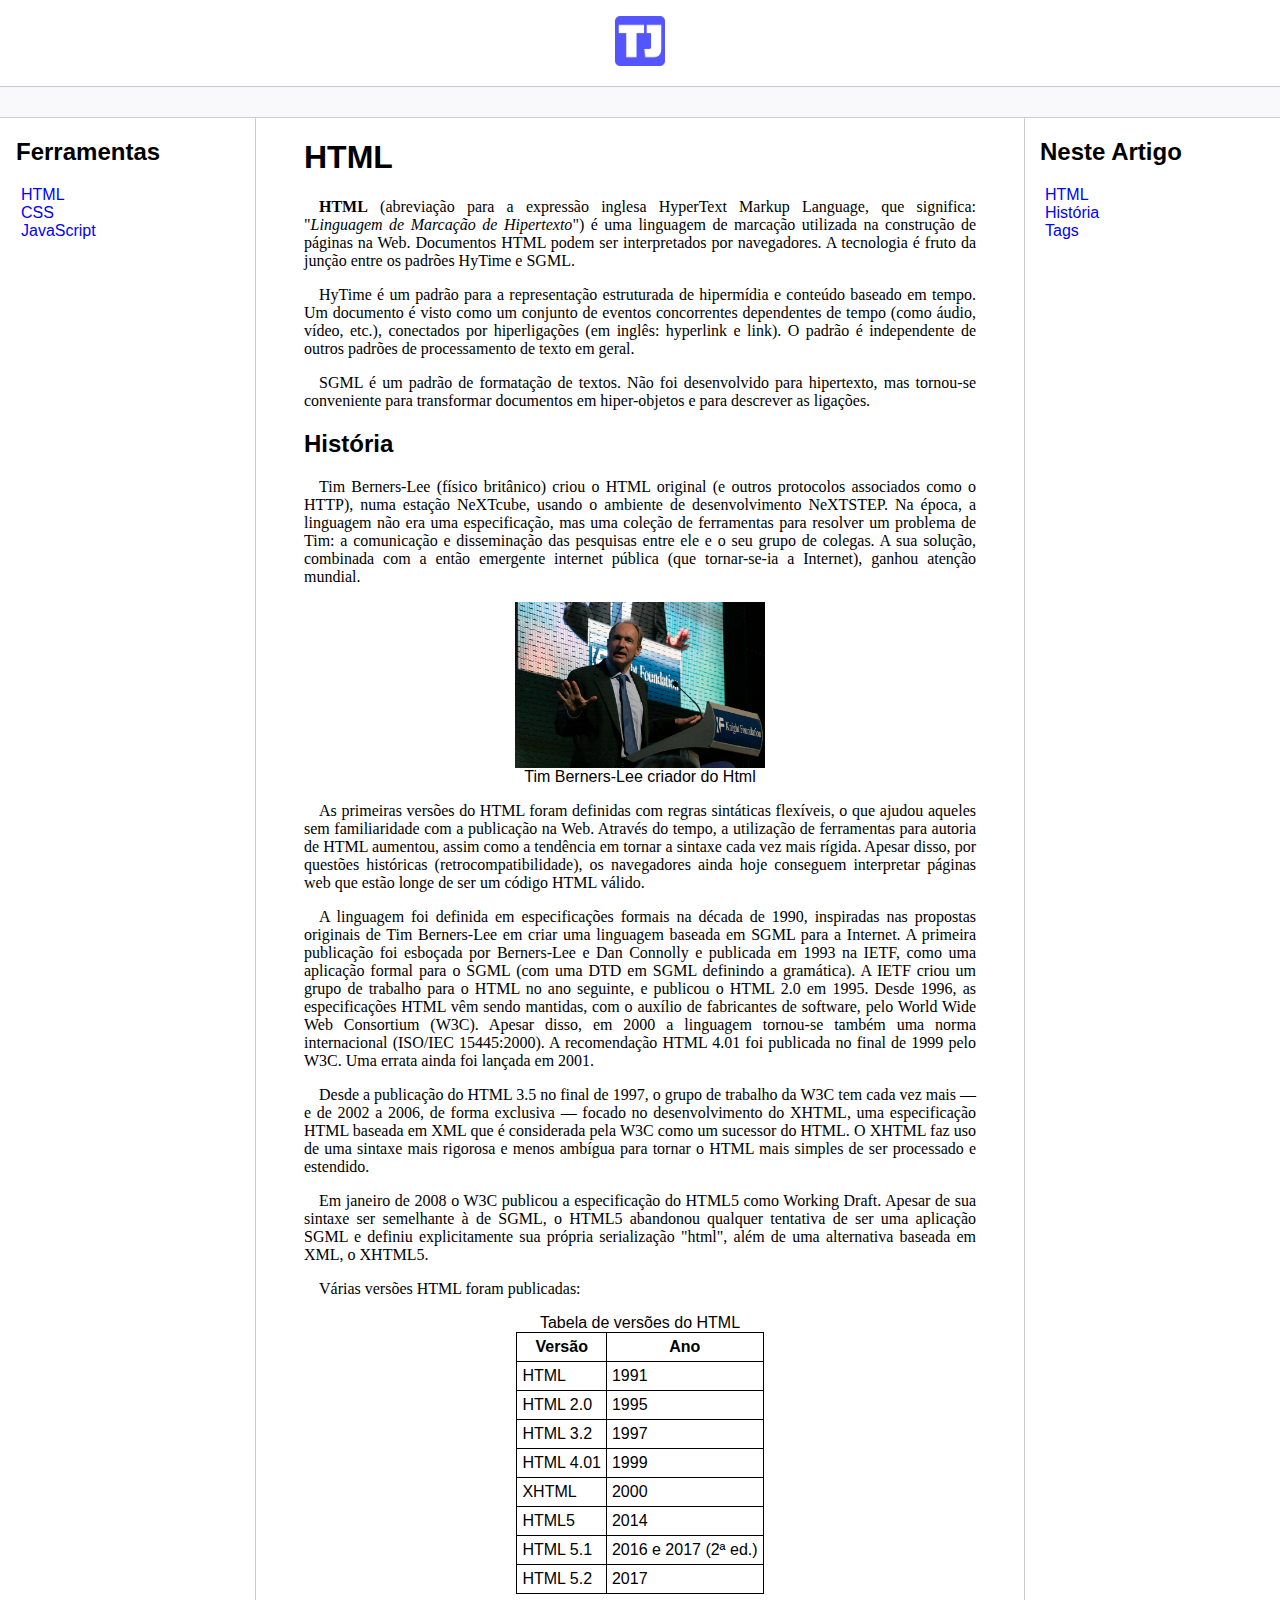
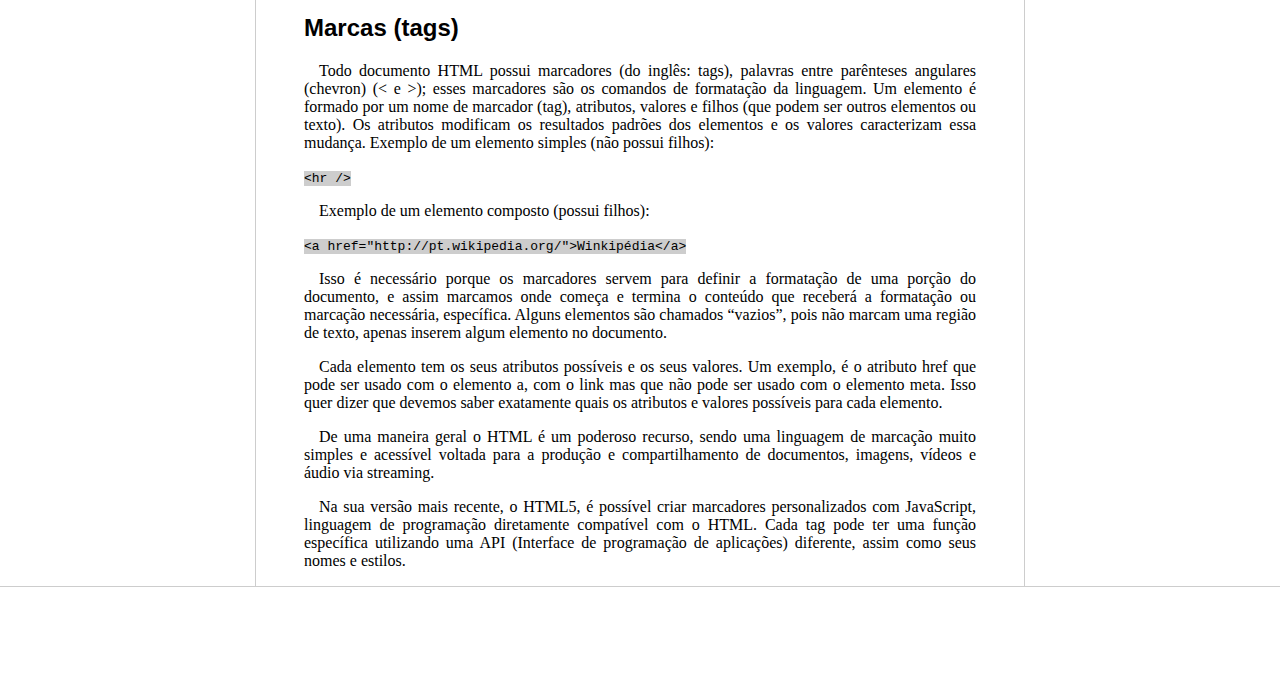
<file: index.html>
<!DOCTYPE html>
<html lang="pt-br">
<head>
    <meta charset="UTF-8">
    <meta http-equiv="X-UA-Compatible" content="IE=edge">
    <meta name="viewport" content="width=device-width, initial-scale=1.0">
    <title>HTML - Desenvolvimento Web</title>
    <link rel="stylesheet" href="assets/css/style.css">
    <link rel="shortcut icon" href="assets/images/favicon.ico" type="image/x-icon">
</head>
<body>

    <header>   
        <figure class="logo">
            <img src="assets/images/logo.png" alt="Logo da empresa TJ"/>
        </figure>
    </header>

    <div class="bar" aria-hidden="true"></div>

    <div class="content">
        <nav class="sidebar">
            <h2>Ferramentas</h2>
            <ul>
                <li><a href="index.html">HTML</a></li>
                <li><a href="pages/css.html">CSS</a></li>
                <li><a href="pages/javascipt.html">JavaScript</a></li>
            </ul>
        </nav>

        <main class="main">
            <header>
                <h1 id="html">HTML</h1>
            </header>
            <p><strong>HTML</strong> (abreviação para a expressão inglesa HyperText Markup Language, que significa: "<em>Linguagem de Marcação de Hipertexto</em>") é uma linguagem de marcação utilizada na construção de páginas na Web. Documentos HTML podem ser interpretados por navegadores. A tecnologia é fruto da junção entre os padrões HyTime e SGML.</p>

            <p>HyTime é um padrão para a representação estruturada de hipermídia e conteúdo baseado em tempo. Um documento é visto como um conjunto de eventos concorrentes dependentes de tempo (como áudio, vídeo, etc.), conectados por hiperligações (em inglês: hyperlink e link). O padrão é independente de outros padrões de processamento de texto em geral.</p>

            <p>SGML é um padrão de formatação de textos. Não foi desenvolvido para hipertexto, mas tornou-se conveniente para transformar documentos em hiper-objetos e para descrever as ligações.</p>
            
            <section>
                <h2 id="historia">História</h2>
                <p>Tim Berners-Lee (físico britânico) criou o HTML original (e outros protocolos associados como o HTTP), numa estação NeXTcube, usando o ambiente de desenvolvimento NeXTSTEP. Na época, a linguagem não era uma especificação, mas uma coleção de ferramentas para resolver um problema de Tim: a comunicação e disseminação das pesquisas entre ele e o seu grupo de colegas. A sua solução, combinada com a então emergente internet pública (que tornar-se-ia a Internet), ganhou atenção mundial.</p>

                <figure>
                    <img src="assets/images/berners-lee.jpg" alt="Tim Berners-Lee criador do Html">
                    <caption>Tim Berners-Lee criador do Html</caption>
                </figure>

                <p>As primeiras versões do HTML foram definidas com regras sintáticas flexíveis, o que ajudou aqueles sem familiaridade com a publicação na Web. Através do tempo, a utilização de ferramentas para autoria de HTML aumentou, assim como a tendência em tornar a sintaxe cada vez mais rígida. Apesar disso, por questões históricas (retrocompatibilidade), os navegadores ainda hoje conseguem interpretar páginas web que estão longe de ser um código HTML válido.</p>

                <p>A linguagem foi definida em especificações formais na década de 1990, inspiradas nas propostas originais de Tim Berners-Lee em criar uma linguagem baseada em SGML para a Internet. A primeira publicação foi esboçada por Berners-Lee e Dan Connolly e publicada em 1993 na IETF, como uma aplicação formal para o SGML (com uma DTD em SGML definindo a gramática). A IETF criou um grupo de trabalho para o HTML no ano seguinte, e publicou o HTML 2.0 em 1995. Desde 1996, as especificações HTML vêm sendo mantidas, com o auxílio de fabricantes de software, pelo World Wide Web Consortium (W3C). Apesar disso, em 2000 a linguagem tornou-se também uma norma internacional (ISO/IEC 15445:2000). A recomendação HTML 4.01 foi publicada no final de 1999 pelo W3C. Uma errata ainda foi lançada em 2001.</p>

                <p>Desde a publicação do HTML 3.5 no final de 1997, o grupo de trabalho da W3C tem cada vez mais — e de 2002 a 2006, de forma exclusiva — focado no desenvolvimento do XHTML, uma especificação HTML baseada em XML que é considerada pela W3C como um sucessor do HTML. O XHTML faz uso de uma sintaxe mais rigorosa e menos ambígua para tornar o HTML mais simples de ser processado e estendido.</p>

                <p>Em janeiro de 2008 o W3C publicou a especificação do HTML5 como Working Draft. Apesar de sua sintaxe ser semelhante à de SGML, o HTML5 abandonou qualquer tentativa de ser uma aplicação SGML e definiu explicitamente sua própria serialização "html", além de uma alternativa baseada em XML, o XHTML5.</p>
                
                <p>Várias versões HTML foram publicadas:</p>

                <table>
                    <caption>Tabela de versões do HTML</caption>
                    <thead>
                        <tr>
                            <th>Versão</th>
                            <th>Ano</th>
                        </tr>
                    </thead>
                    <tbody>
                        <tr>
                            <td>HTML</td>
                            <td>1991</td>
                        </tr>
                        <tr>
                            <td>HTML 2.0</td>
                            <td>1995</td>
                        </tr>
                        <tr>
                            <td>HTML 3.2</td>
                            <td>1997</td>
                        </tr>
                        <tr>
                            <td>HTML 4.01</td>
                            <td>1999</td>
                        </tr>
                        <tr>
                            <td>XHTML</td>
                            <td>2000</td>
                        </tr>
                        <tr>
                            <td>HTML5</td>
                            <td>2014</td>
                        </tr>
                        <tr>
                            <td>HTML 5.1</td>
                            <td>2016 e 2017 (2ª ed.)</td>
                        </tr>
                        <tr>
                            <td>HTML 5.2</td>
                            <td>2017</td>
                        </tr>
                    </tbody>
                </table>
            </section>

            <section>
                <h2 id="tags">Marcas (tags)</h2>
                <p>Todo documento HTML possui marcadores (do inglês: tags), palavras entre parênteses angulares (chevron) (< e >); esses marcadores são os comandos de formatação da linguagem. Um elemento é formado por um nome de marcador (tag), atributos, valores e filhos (que podem ser outros elementos ou texto). Os atributos modificam os resultados padrões dos elementos e os valores caracterizam essa mudança. Exemplo de um elemento simples (não possui filhos):</p>
                
                <code>&lt;hr /&gt;</code>
                <p>Exemplo de um elemento composto (possui filhos):</p>
                <code>&lt;a href="http://pt.wikipedia.org/"&gt;Winkipédia&lt;/a&gt;</code>

                <p>Isso é necessário porque os marcadores servem para definir a formatação de uma porção do documento, e assim marcamos onde começa e termina o conteúdo que receberá a formatação ou marcação necessária, específica. Alguns elementos são chamados “vazios”, pois não marcam uma região de texto, apenas inserem algum elemento no documento.</p>
                <p>Cada elemento tem os seus atributos possíveis e os seus valores. Um exemplo, é o atributo href que pode ser usado com o elemento a, com o link mas que não pode ser usado com o elemento meta. Isso quer dizer que devemos saber exatamente quais os atributos e valores possíveis para cada elemento.</p>
                <p>De uma maneira geral o HTML é um poderoso recurso, sendo uma linguagem de marcação muito simples e acessível voltada para a produção e compartilhamento de documentos, imagens, vídeos e áudio via streaming.</p>
                <p>Na sua versão mais recente, o HTML5, é possível criar marcadores personalizados com JavaScript, linguagem de programação diretamente compatível com o HTML. Cada tag pode ter uma função específica utilizando uma API (Interface de programação de aplicações) diferente, assim como seus nomes e estilos.</p>
            </section>

        </main>

        <nav class="anchors">
            <h2>Neste Artigo</h2>
            <ul>
                <li><a href="#html">HTML</a></li>
                <li><a href="#historia">História</a></li>
                <li><a href="#tags">Tags</a></li>
            </ul>
        </nav>
    </div>

    <footer class="footer">

    </footer>
</body>
</html>
</file>
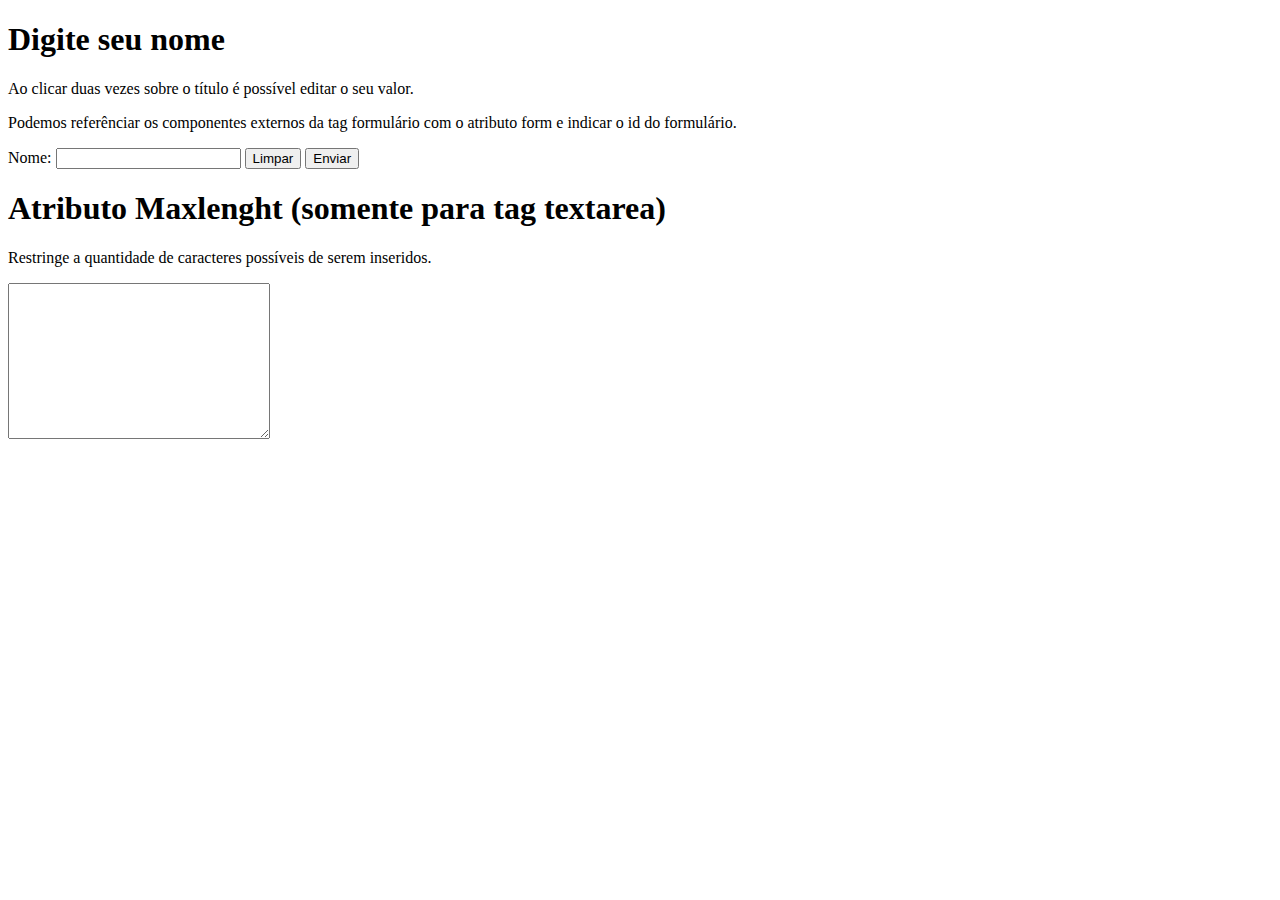
<file: exemplos/atributos-novos.html>
<!DOCTYPE html>
<html lang="pr-br">
<head>
    <meta charset="UTF-8">
    <meta http-equiv="X-UA-Compatible" content="IE=edge">
    <meta name="viewport" content="width=device-width, initial-scale=1.0">
    <title>Atributos</title>
</head>
<body>
    <section>
        <h1 contenteditable>Digite seu nome</h1>
        <p>Ao clicar duas vezes sobre o título é possível editar o seu valor.</p>
    </section>

    <section>
        <p>Podemos referênciar os componentes externos da tag formulário com o atributo form e indicar o id do formulário.</p>
        <form action="#" id="cadastro"></form>

        <label for="nome">Nome: <input type="text" id="nome" name="nome" form="cadastro"></label>
        <button type="reset" form="cadastro">Limpar</button>
        <button type="submit" form="cadastro">Enviar</button>
    </section>

    <section>
        <h1>Atributo Maxlenght (somente para tag textarea)</h1>
        <p>Restringe a quantidade de caracteres possíveis de serem inseridos.</p>
        <textarea name="mensagem" id="mensagem" cols="30" rows="10" minlength="10" maxlength="50"></textarea>
    </section>
</body>
</html>
</file>
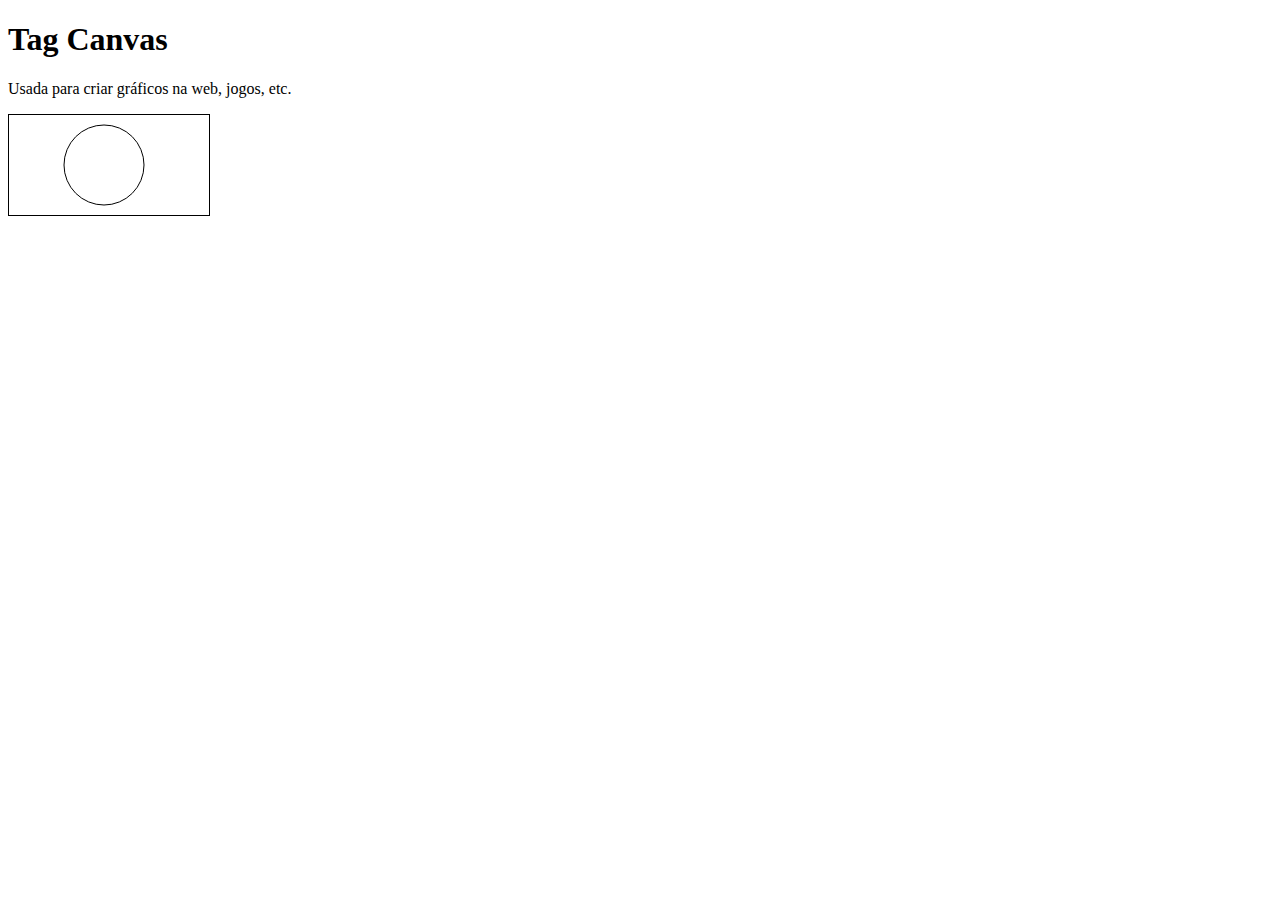
<file: exemplos/canvas.html>
<!DOCTYPE html>
<html lang="pt-br">
<head>
    <meta charset="UTF-8">
    <meta http-equiv="X-UA-Compatible" content="IE=edge">
    <meta name="viewport" content="width=device-width, initial-scale=1.0">
    <title>Canvas</title>
</head>
<body>
    <h1>Tag Canvas </h1>
    <p>Usada para criar gráficos na web, jogos, etc.</p>
    <canvas id="myCanvas" width="200" height="100" style="border:1px solid #000000;">
    </canvas>
    
    <script>
        var c = document.getElementById("myCanvas");
        var ctx = c.getContext("2d");
        ctx.beginPath();
        ctx.arc(95, 50, 40, 0, 2 * Math.PI);
        ctx.stroke();
    </script>
</body>
</html>
</file>
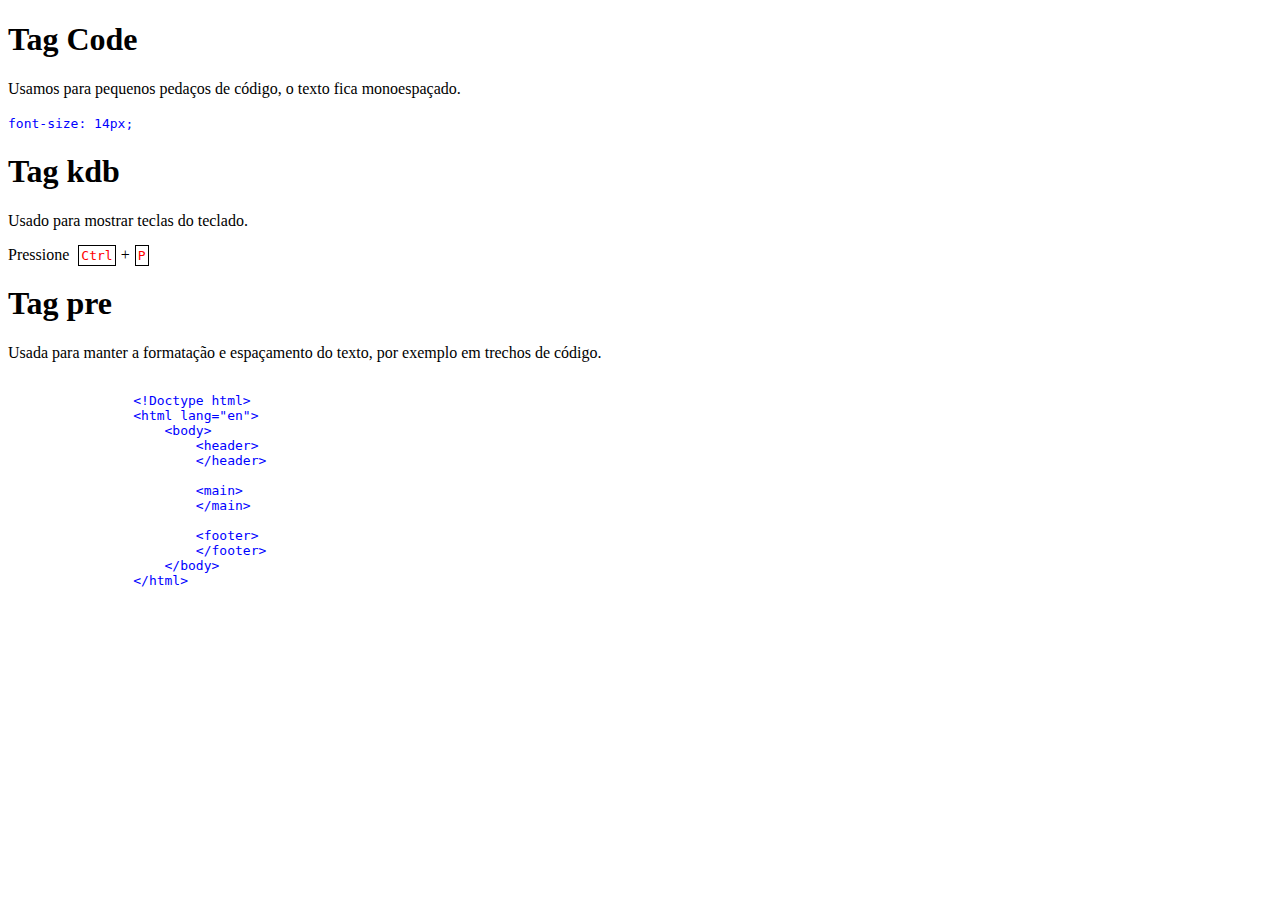
<file: exemplos/code-kbd-pre.html>
<!DOCTYPE html>
<html lang="pt-br">
<head>
    <meta charset="UTF-8">
    <meta http-equiv="X-UA-Compatible" content="IE=edge">
    <meta name="viewport" content="width=device-width, initial-scale=1.0">
    <title>Code, kdb e pre</title>
    <style>
        code {
            color: blue;
        }
        kbd {
            margin: 5px;
            border: 1px solid black;
            padding: 2px;
            color: red;
        }
    </style>
</head>
<body>
    <section>
        <h1>Tag Code</h1>
        <p>Usamos para pequenos pedaços de código, o texto fica monoespaçado. </p>
        <code>font-size: 14px;</code>
    </section>
    <section>
        <h1>Tag kdb</h1>
        <p>Usado para mostrar teclas do teclado.</p>
        <p>Pressione <kbd>Ctrl</kbd>+<kbd>P</kbd></p>
    </section>
    <section>
        <h1>Tag pre</h1>
        <p>Usada para manter a formatação e espaçamento do texto, por exemplo em trechos de código.</p>
        <pre>
            <code>
                &lt;!Doctype html&gt;
                &lt;html lang="en"&gt; 
                    &lt;body&gt; 
                        &lt;header&gt; 
                        &lt;/header&gt;

                        &lt;main&gt; 
                        &lt;/main&gt;

                        &lt;footer&gt; 
                        &lt;/footer&gt; 
                    &lt;/body&gt; 
                &lt;/html&gt; 
            </code>
        </pre>
    </section>
</body>
</html>
</file>
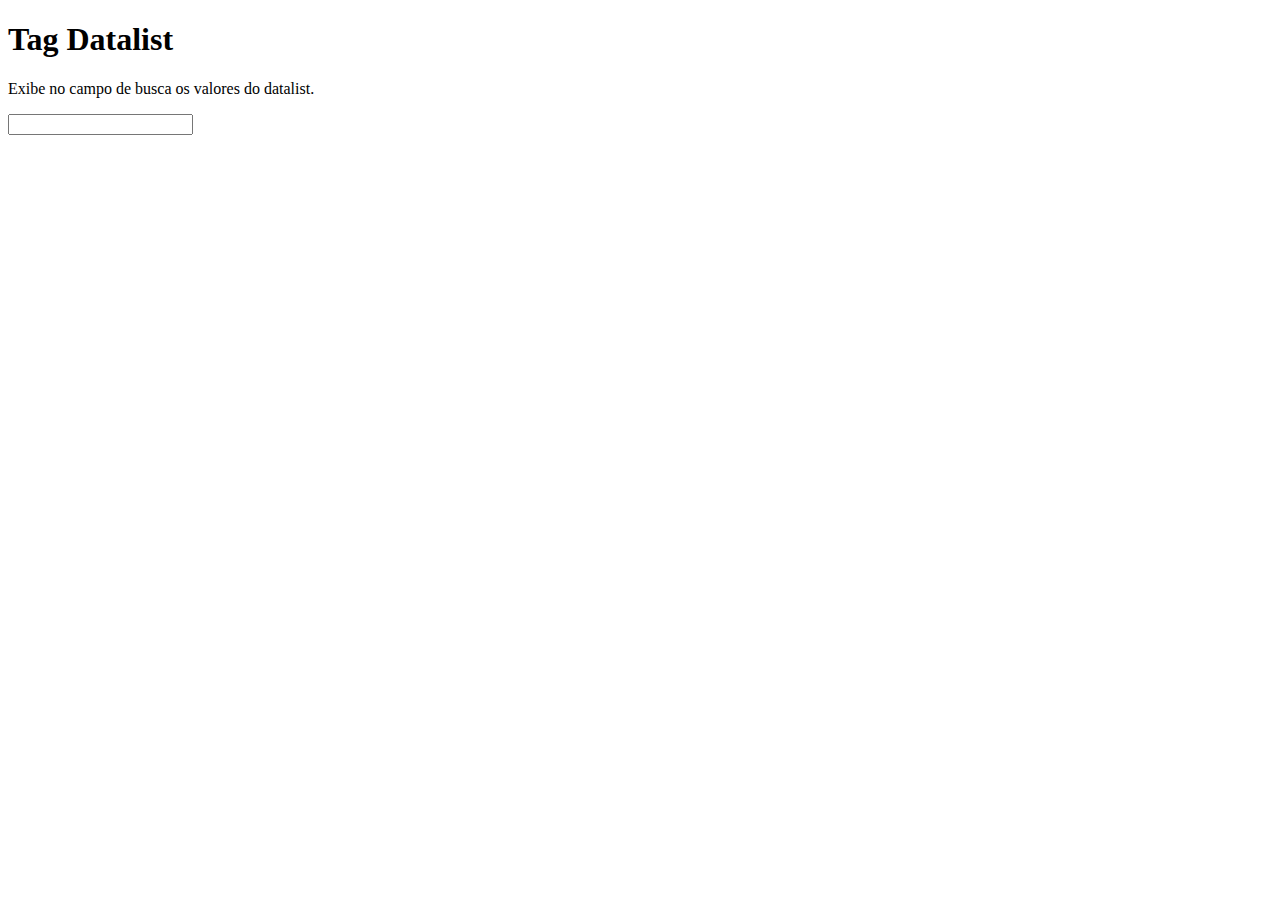
<file: exemplos/datalist.html>
<!DOCTYPE html>
<html lang="pt-br">
<head>
    <meta charset="UTF-8">
    <meta http-equiv="X-UA-Compatible" content="IE=edge">
    <meta name="viewport" content="width=device-width, initial-scale=1.0">
    <title>Datalist</title>
</head>
<body>
    <h1>Tag Datalist</h1>
    <p>Exibe no campo de busca os valores do datalist.</p>
    <input type="search" list="produtos" name="search">
    <datalist id="produtos">
        <option >Produto A</option>
        <option >Produto B</option>
        <option >Produto C</option>
    </datalist>
</body>
</html>
</file>
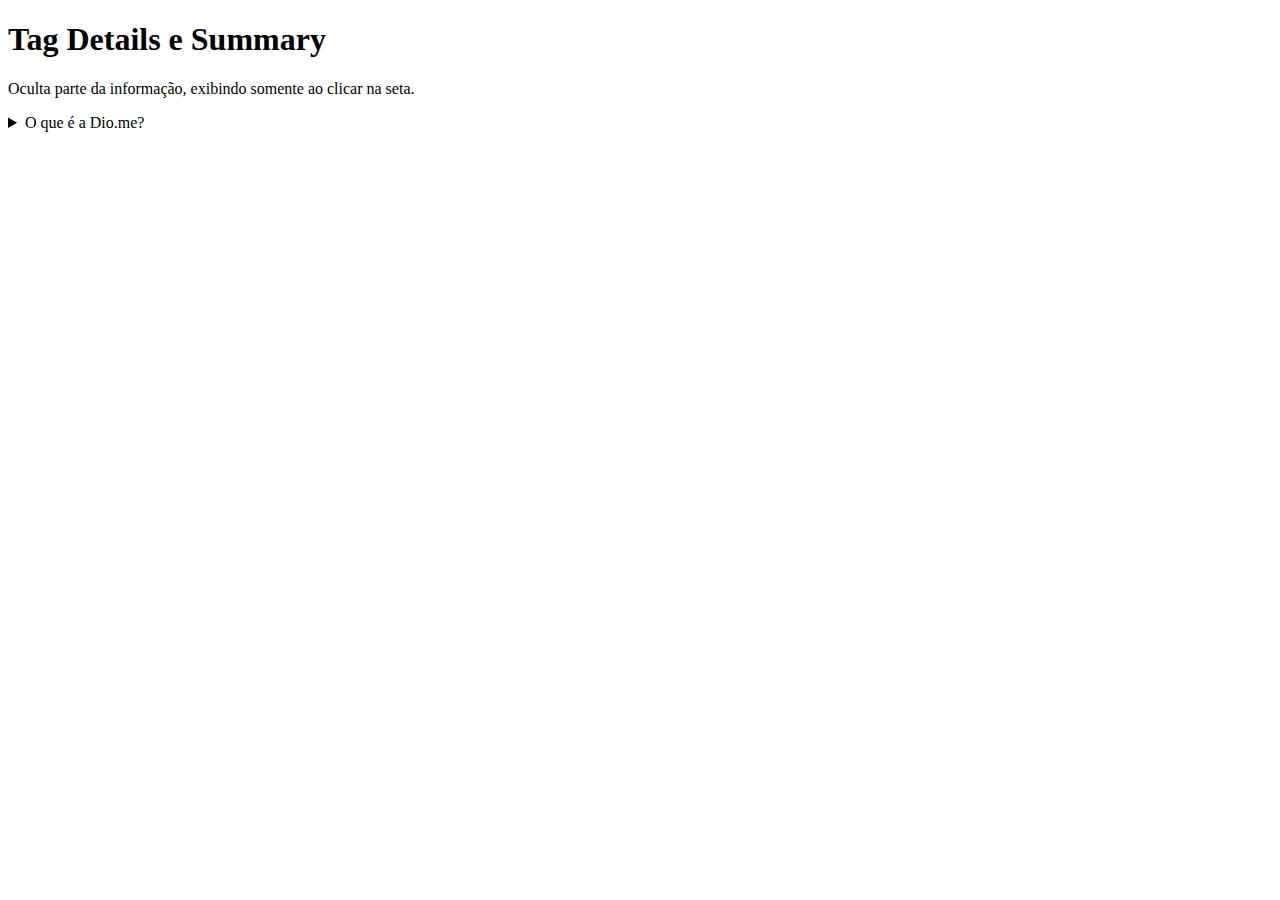
<file: exemplos/details-summary.html>
<!DOCTYPE html>
<html lang="pt-br">
<head>
    <meta charset="UTF-8">
    <meta http-equiv="X-UA-Compatible" content="IE=edge">
    <meta name="viewport" content="width=device-width, initial-scale=1.0">
    <title>Details e Summary</title>
</head>
<body>
    <h1>Tag Details e Summary</h1>
    <p>Oculta parte da informação, exibindo somente ao clicar na seta.</p>
    <details>
        <summary>O que é a Dio.me?</summary>
        É a maior plataforma de ensino de programação gratuita do Brasil.
    </details>
</body>
</html>
</file>
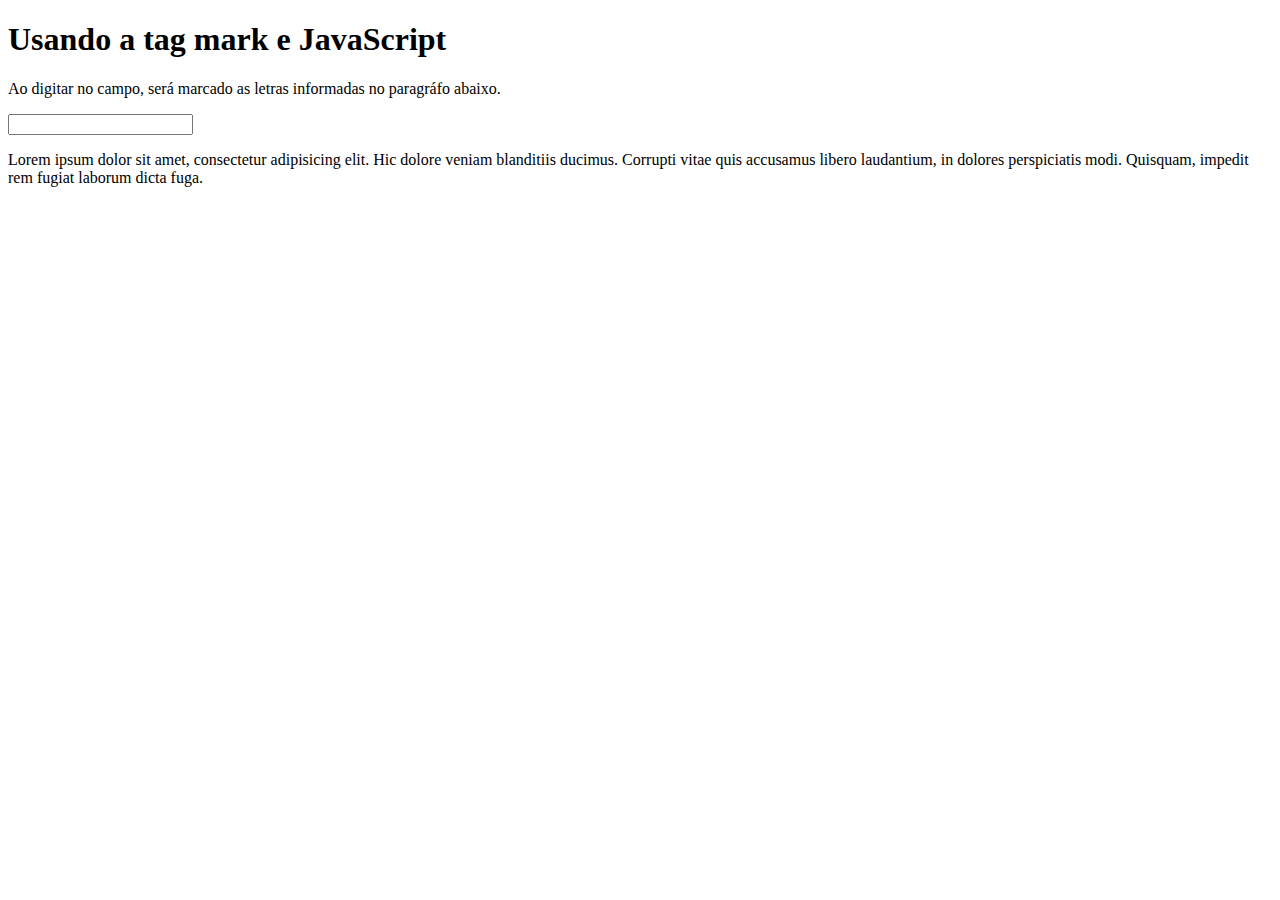
<file: exemplos/mark-js.html>
<!DOCTYPE html>
<html lang="pt-br">
<head>
    <meta charset="UTF-8">
    <meta http-equiv="X-UA-Compatible" content="IE=edge">
    <meta name="viewport" content="width=device-width, initial-scale=1.0">
    <title>Mark e JS</title>
</head>
<body>
    <h1>Usando a tag mark e JavaScript</h1>
    <p>Ao digitar no campo, será marcado as letras informadas no paragráfo abaixo.</p>
    <input type="search" id="busca"><br>
    <p id="descricao">Lorem ipsum dolor sit amet, consectetur adipisicing elit. Hic dolore veniam blanditiis ducimus. Corrupti vitae quis accusamus libero laudantium, in dolores perspiciatis modi. Quisquam, impedit rem fugiat laborum dicta fuga.</p>

    <script>
        var serachField = document.getElementById('busca');
        var descriptionObject = document.getElementById('descricao');
        var textToSearch = descriptionObject.innerHTML;

        function realizaBusca(busca){
            const regex = new RegExp(`(${busca})(?!(.(?!<mark))*</mark>)+`, 'ig');
            const ocurrences = textToSearch.match(regex);
            descriptionObject.innerHTML = textToSearch.replace(regex, `<mark>${busca}</mark>`);
        }

        serachField.addEventListener('keyup', (e) => { realizaBusca(e.target.value)});
    </script>
</body>
</html>
</file>
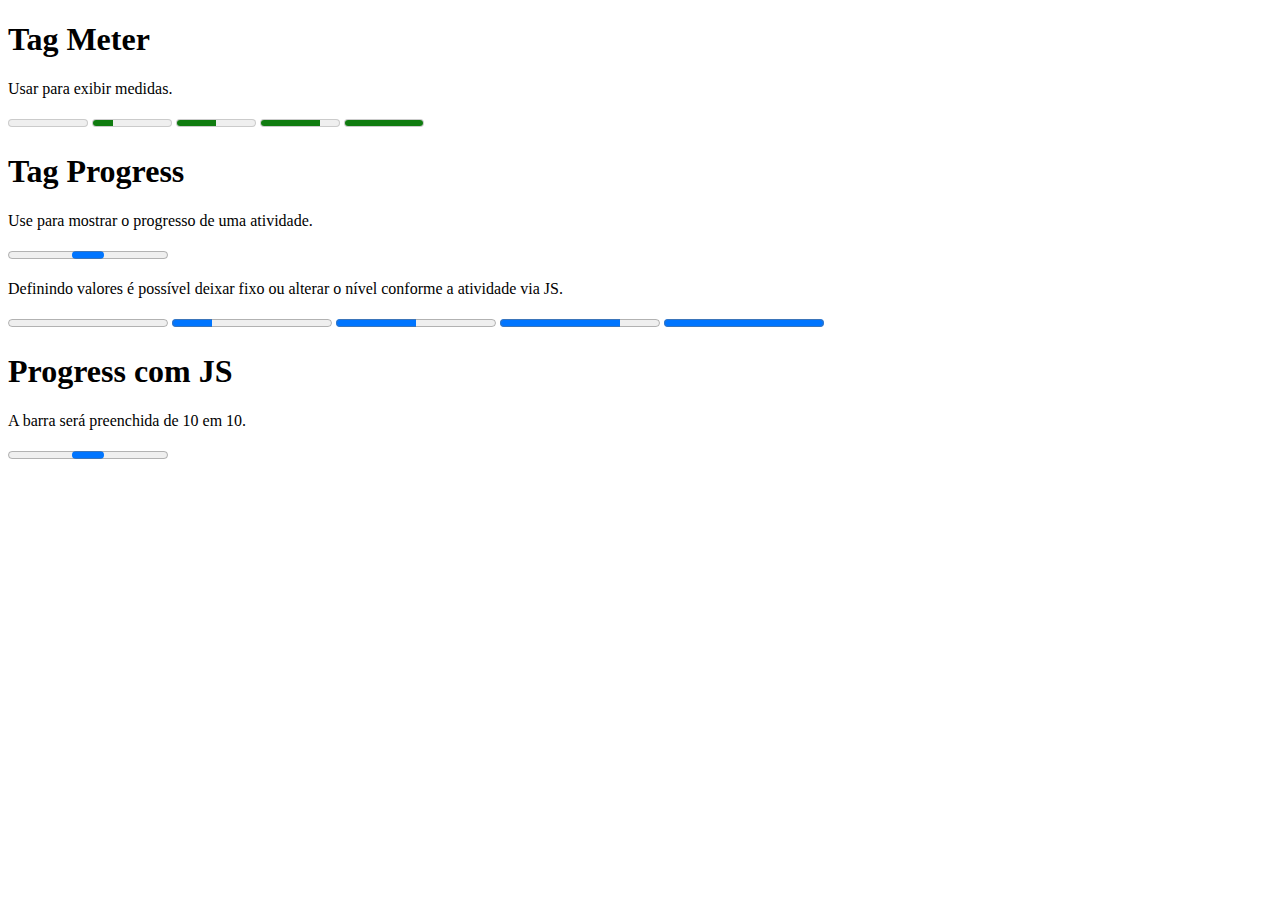
<file: exemplos/meter-progress.html>
<!DOCTYPE html>
<html lang="pt-br">
<head>
    <meta charset="UTF-8">
    <meta http-equiv="X-UA-Compatible" content="IE=edge">
    <meta name="viewport" content="width=device-width, initial-scale=1.0">
    <title>Meter e progress</title>
</head>
<body>
    <section>
        <h1>Tag Meter</h1>
        <P>Usar para exibir medidas.</P>
        <meter min="0" max="100" value="0"></meter>
        <meter min="0" max="100" value="25"></meter>
        <meter min="0" max="100" value="50"></meter>
        <meter min="0" max="100" value="75"></meter>
        <meter min="0" max="100" value="100"></meter>
    </section>
    <section>
        <h1>Tag Progress</h1>
        <p>Use para mostrar o progresso de uma atividade.</p>
        <progress></progress>
        <p>Definindo valores é possível deixar fixo ou alterar o nível conforme a atividade via JS.</p>
        <progress min="0" max="100" value="0"></progress>
        <progress min="0" max="100" value="25"></progress>
        <progress min="0" max="100" value="50"></progress>
        <progress min="0" max="100" value="75"></progress>
        <progress min="0" max="100" value="100"></progress>
    </section>
    <section>
        <h1>Progress com JS</h1>
        <p>A barra será preenchida de 10 em 10.</p>
        <progress id="progress" min="0" max="100"></progress>
    </section>
    <script>
        let progress = window.document.getElementById('progress');

        const interval = setInterval(() => {
            progress.value += 10;
            if(progress.value >= 100) {
                clearInterval(interval);
            }
        }, 1000);
    </script>
</body>
</html>
</file>
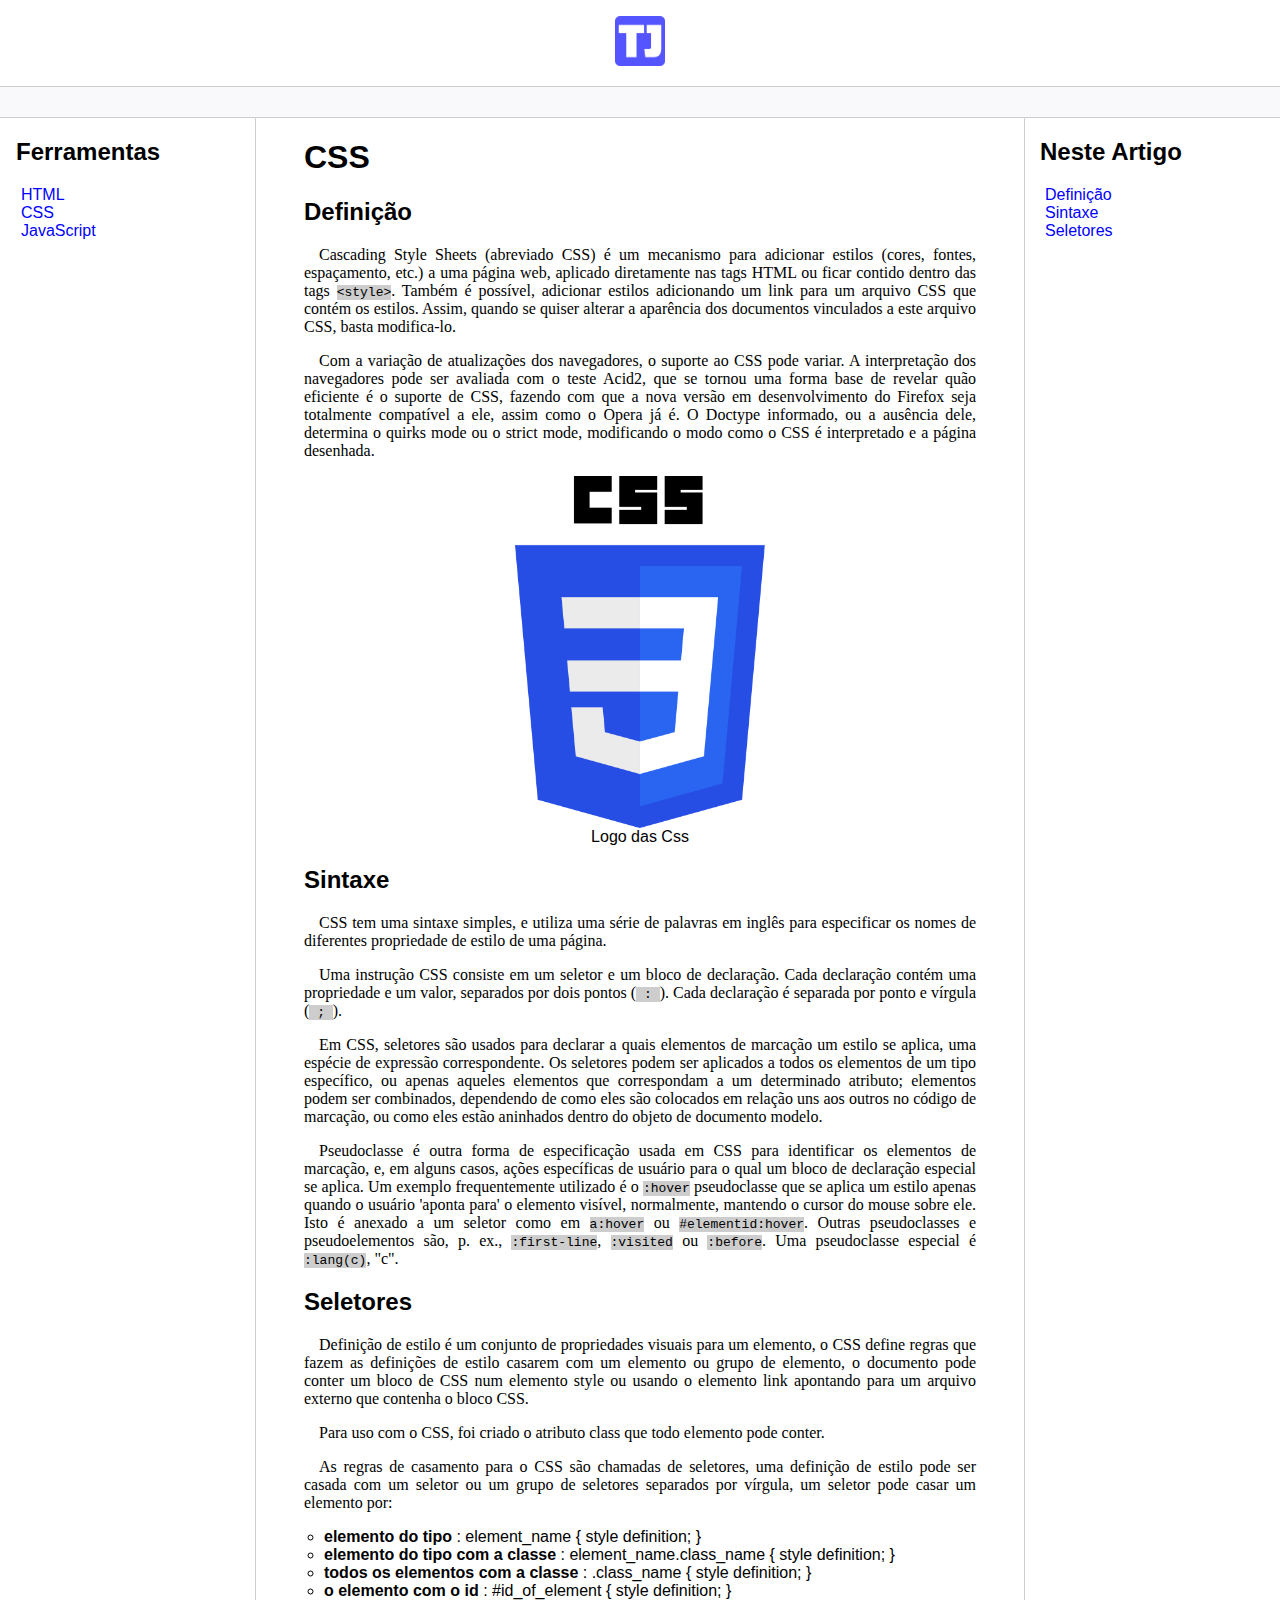
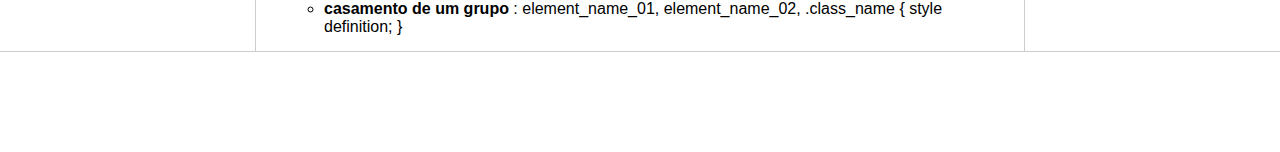
<file: pages/css.html>
<!DOCTYPE html>
<html lang="pt-br">
<head>
    <meta charset="UTF-8">
    <meta http-equiv="X-UA-Compatible" content="IE=edge">
    <meta name="viewport" content="width=device-width, initial-scale=1.0">
    <title>CSS - Desenvolvimento Web</title>
    <link rel="stylesheet" href="../assets/css/style.css">
    <link rel="shortcut icon" href="../assets/images/favicon.ico" type="image/x-icon">
</head>
<body>

    <header>   
        <figure class="logo">
            <img src="../assets/images/logo.png" alt="Logo da empresa TJ"/>
        </figure>
    </header>

    <div class="bar" aria-hidden="true"></div>

    <div class="content">
        <nav class="sidebar">
            <h2>Ferramentas</h2>
            <ul>
                <li><a href="../index.html">HTML</a></li>
                <li><a href="css.html">CSS</a></li>
                <li><a href="javascipt.html">JavaScript</a></li>
            </ul>
        </nav>

        <main class="main">
            <header>
                <h1 id="css">CSS</h1>
            </header>
            
            <section>
                <h2 id="definicao">Definição</h2>
                <p>Cascading Style Sheets (abreviado CSS) é um mecanismo para adicionar estilos (cores, fontes, espaçamento, etc.) a uma página web, aplicado diretamente nas tags HTML ou ficar contido dentro das tags <code>&lt;style&gt;</code>. Também é possível, adicionar estilos adicionando um link para um arquivo CSS que contém os estilos. Assim, quando se quiser alterar a aparência dos documentos vinculados a este arquivo CSS, basta modifica-lo.</p>
                <p>Com a variação de atualizações dos navegadores, o suporte ao CSS pode variar. A interpretação dos navegadores pode ser avaliada com o teste Acid2, que se tornou uma forma base de revelar quão eficiente é o suporte de CSS, fazendo com que a nova versão em desenvolvimento do Firefox seja totalmente compatível a ele, assim como o Opera já é. O Doctype informado, ou a ausência dele, determina o quirks mode ou o strict mode, modificando o modo como o CSS é interpretado e a página desenhada.</p>

                <figure>
                    <img src="../assets/images/css-logo.png" alt="Logo das Css">
                    <caption>Logo das Css</caption>
                </figure>
            </section>

            <section>
                <h2 id="sintaxe">Sintaxe</h2>
                <p>CSS tem uma sintaxe simples, e utiliza uma série de palavras em inglês para especificar os nomes de diferentes propriedade de estilo de uma página.</p>
                <p>Uma instrução CSS consiste em um seletor e um bloco de declaração. Cada declaração contém uma propriedade e um valor, separados por dois pontos (<code> : </code>). Cada declaração é separada por ponto e vírgula (<code> ; </code>).</p>
                <p>Em CSS, seletores são usados para declarar a quais elementos de marcação um estilo se aplica, uma espécie de expressão correspondente. Os seletores podem ser aplicados a todos os elementos de um tipo específico, ou apenas aqueles elementos que correspondam a um determinado atributo; elementos podem ser combinados, dependendo de como eles são colocados em relação uns aos outros no código de marcação, ou como eles estão aninhados dentro do objeto de documento modelo.</p>
                <p>Pseudoclasse é outra forma de especificação usada em CSS para identificar os elementos de marcação, e, em alguns casos, ações específicas de usuário para o qual um bloco de declaração especial se aplica. Um exemplo frequentemente utilizado é o <code>:hover</code> pseudoclasse que se aplica um estilo apenas quando o usuário 'aponta para' o elemento visível, normalmente, mantendo o cursor do mouse sobre ele. Isto é anexado a um seletor como em <code>a:hover</code> ou <code>#elementid:hover</code>. Outras pseudoclasses e pseudoelementos são, p. ex., <code>:first-line</code>, <code>:visited</code> ou <code>:before</code>. Uma pseudoclasse especial é <code>:lang(c)</code>, "c".</p>
            </section>

            <section>
                <h2 id="seletores">Seletores</h2>
                <p>Definição de estilo é um conjunto de propriedades visuais para um elemento, o CSS define regras que fazem as definições de estilo casarem com um elemento ou grupo de elemento, o documento pode conter um bloco de CSS num elemento style ou usando o elemento link apontando para um arquivo externo que contenha o bloco CSS.</p>
                <p>Para uso com o CSS, foi criado o atributo class que todo elemento pode conter.</p>
                <p>As regras de casamento para o CSS são chamadas de seletores, uma definição de estilo pode ser casada com um seletor ou um grupo de seletores separados por vírgula, um seletor pode casar um elemento por:</p>
                <ul>
                    <li><span class="bold">elemento do tipo</span> : element_name { style definition; }</li>
                    <li><span class="bold">elemento do tipo com a classe</span> : element_name.class_name { style definition; }</li>
                    <li><span class="bold">todos os elementos com a classe</span> : .class_name { style definition; }</li>
                    <li><span class="bold">o elemento com o id</span> : #id_of_element { style definition; }</li>
                    <li><span class="bold">casamento de um grupo</span> : element_name_01, element_name_02, .class_name { style definition; }</li>
                </ul>
            </section>
        </main>

        <nav class="anchors">
            <h2>Neste Artigo</h2>
            <ul>
                <li><a href="#definicao">Definição</a></li>
                <li><a href="#sintaxe">Sintaxe</a></li>
                <li><a href="#seletores">Seletores</a></li>
            </ul>
        </nav>
    </div>

    <footer class="footer">

    </footer>
</body>
</html>
</file>
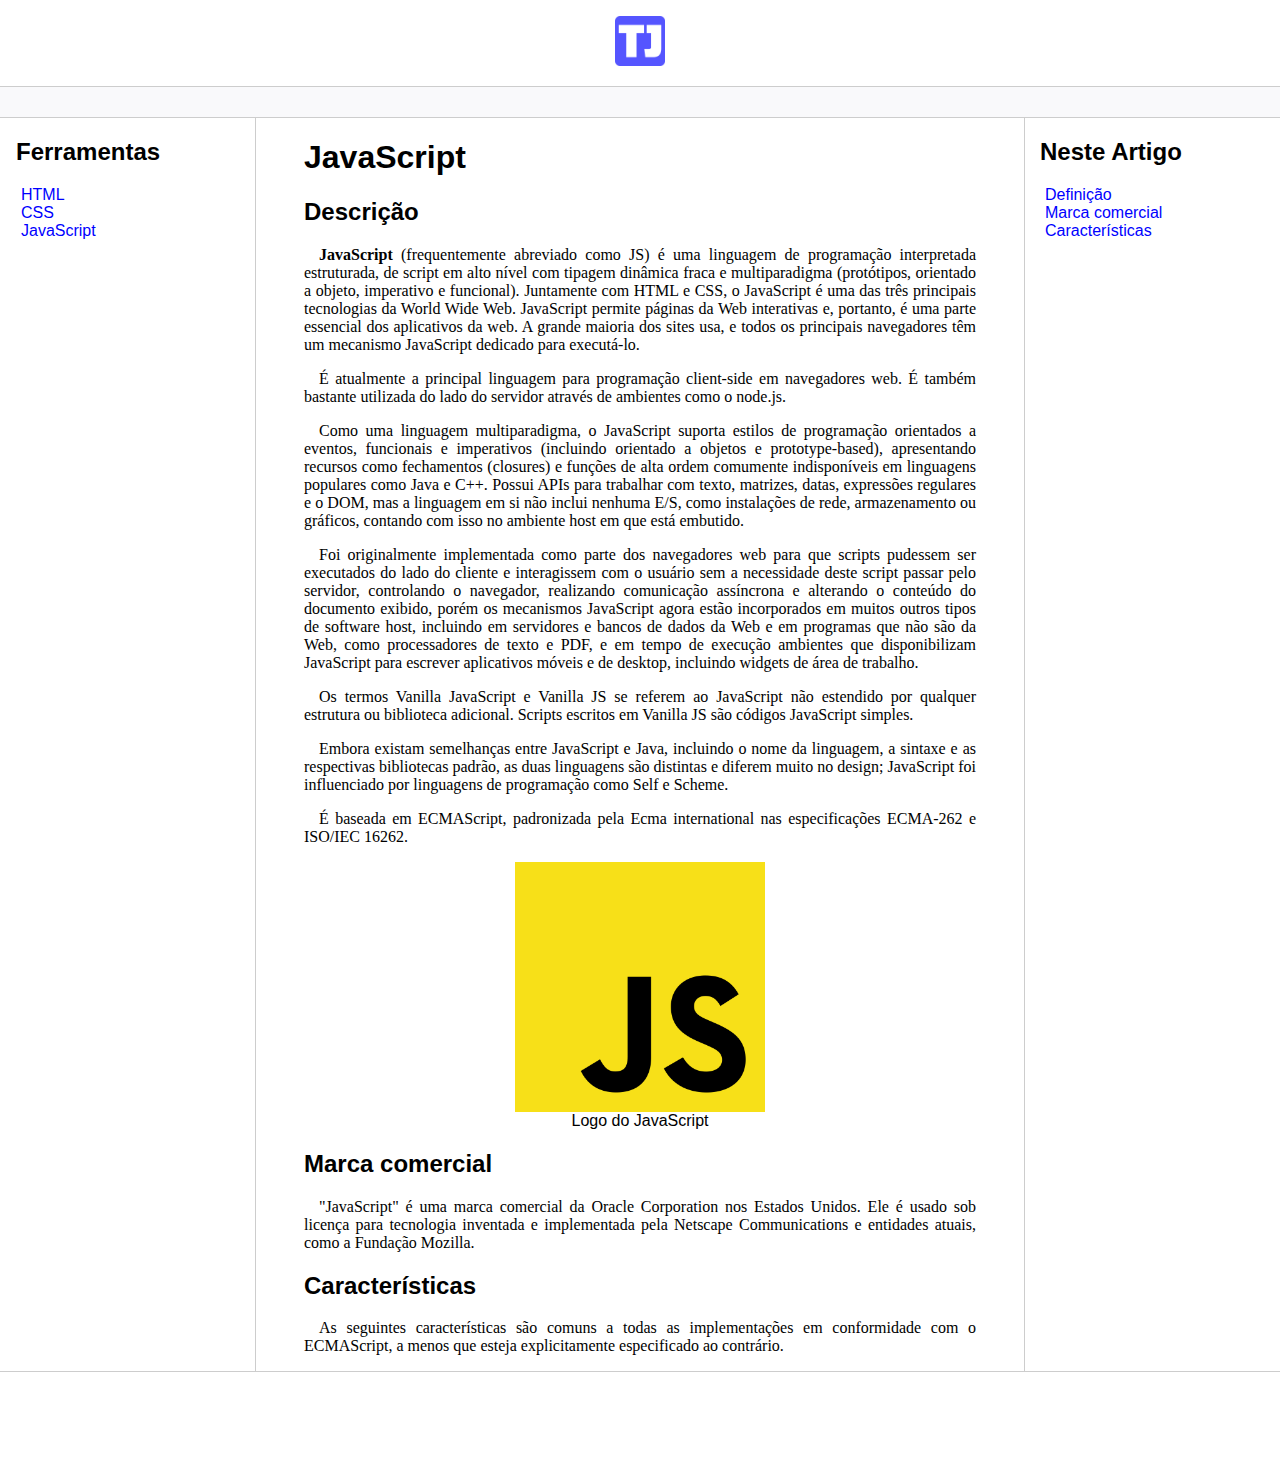
<file: pages/javascipt.html>
<!DOCTYPE html>
<html lang="pt-br">
<head>
    <meta charset="UTF-8">
    <meta http-equiv="X-UA-Compatible" content="IE=edge">
    <meta name="viewport" content="width=device-width, initial-scale=1.0">
    <title>JavaScript - Desenvolvimento Web</title>
    <link rel="stylesheet" href="../assets/css/style.css">
    <link rel="shortcut icon" href="../assets/images/favicon.ico" type="image/x-icon">
</head>
<body>

    <header>   
        <figure class="logo">
            <img src="../assets/images/logo.png" alt="Logo da empresa TJ"/>
        </figure>
    </header>

    <div class="bar" aria-hidden="true"></div>

    <div class="content">
        <nav class="sidebar">
            <h2>Ferramentas</h2>
            <ul>
                <li><a href="../index.html">HTML</a></li>
                <li><a href="css.html">CSS</a></li>
                <li><a href="javascipt.html">JavaScript</a></li>
            </ul>
        </nav>

        <main class="main">
            <header>
                <h1 id="javascipt">JavaScript</h1>
            </header>
            
            <section>
                <h2 id="descricao">Descrição</h2>
                <p><strong>JavaScript</strong> (frequentemente abreviado como JS) é uma linguagem de programação interpretada estruturada, de script em alto nível com tipagem dinâmica fraca e multiparadigma (protótipos, orientado a objeto, imperativo e funcional). Juntamente com HTML e CSS, o JavaScript é uma das três principais tecnologias da World Wide Web. JavaScript permite páginas da Web interativas e, portanto, é uma parte essencial dos aplicativos da web. A grande maioria dos sites usa, e todos os principais navegadores têm um mecanismo JavaScript dedicado para executá-lo.</p>
                <p>É atualmente a principal linguagem para programação client-side em navegadores web. É também bastante utilizada do lado do servidor através de ambientes como o node.js.</p>
                <p>Como uma linguagem multiparadigma, o JavaScript suporta estilos de programação orientados a eventos, funcionais e imperativos (incluindo orientado a objetos e prototype-based), apresentando recursos como fechamentos (closures) e funções de alta ordem comumente indisponíveis em linguagens populares como Java e C++. Possui APIs para trabalhar com texto, matrizes, datas, expressões regulares e o DOM, mas a linguagem em si não inclui nenhuma E/S, como instalações de rede, armazenamento ou gráficos, contando com isso no ambiente host em que está embutido.</p>
                <p>Foi originalmente implementada como parte dos navegadores web para que scripts pudessem ser executados do lado do cliente e interagissem com o usuário sem a necessidade deste script passar pelo servidor, controlando o navegador, realizando comunicação assíncrona e alterando o conteúdo do documento exibido, porém os mecanismos JavaScript agora estão incorporados em muitos outros tipos de software host, incluindo em servidores e bancos de dados da Web e em programas que não são da Web, como processadores de texto e PDF, e em tempo de execução ambientes que disponibilizam JavaScript para escrever aplicativos móveis e de desktop, incluindo widgets de área de trabalho.</p>
                <p>Os termos Vanilla JavaScript e Vanilla JS se referem ao JavaScript não estendido por qualquer estrutura ou biblioteca adicional. Scripts escritos em Vanilla JS são códigos JavaScript simples.</p>
                <p>Embora existam semelhanças entre JavaScript e Java, incluindo o nome da linguagem, a sintaxe e as respectivas bibliotecas padrão, as duas linguagens são distintas e diferem muito no design; JavaScript foi influenciado por linguagens de programação como Self e Scheme.</p>
                <p>É baseada em ECMAScript, padronizada pela Ecma international nas especificações ECMA-262 e ISO/IEC 16262.</p>
                <figure>
                    <img src="../assets/images/javascript-logo.png" alt="Logo do JavaScript">
                    <caption>Logo do JavaScript</caption>
                </figure>
            </section>
            <section>
                <h2 id="marca">Marca comercial</h2>
                <p>"JavaScript" é uma marca comercial da Oracle Corporation nos Estados Unidos. Ele é usado sob licença para tecnologia inventada e implementada pela Netscape Communications e entidades atuais, como a Fundação Mozilla.</p>
            </section>
            <section>
                <h2 id="caracteristicas">Características</h2>
                <p>As seguintes características são comuns a todas as implementações em conformidade com o ECMAScript, a menos que esteja explicitamente especificado ao contrário.</p>
            </section>

        </main>

        <nav class="anchors">
            <h2>Neste Artigo</h2>
            <ul>
                <li><a href="#definicao">Definição</a></li>
                <li><a href="#marca">Marca comercial</a></li>
                <li><a href="#caracteristicas">Características</a></li>
            </ul>
        </nav>
    </div>

    <footer class="footer">

    </footer>
</body>
</html>
</file>
<file: assets/css/style.css>
body, html {
    margin: 0;
    padding: 0;
    font-family: 'Segoe UI', Tahoma, Geneva, Verdana, sans-serif;
}

header img {
    width: 50px;
}

ul { list-style: none; padding-left: 5px; }
a { color:blue; text-decoration: none;}
.bar {
    background-color: #f9f9fb;
    padding:15px;
    border-top: solid 1px #cdcdcd;
    border-bottom: solid 1px #cdcdcd;
}

.content {
    max-width: 1440px;
    margin: auto;
    grid-gap: 3rem;
    display: grid;
    gap: 3rem;
    grid-template-areas: "sidebar main anchors";
    grid-template-columns: minmax(0,15rem) minmax(0,2.5fr) minmax(0,15rem);
    padding-left: 1rem;
    padding-right: 1rem;
}

.content h1 {
    font-size: 2em;
    font-family: Verdana, Geneva, Tahoma, sans-serif
}

.content p {
    text-indent: 15px;
    text-align: justify;
    font-size: 1em;
    font-family: 'Times New Roman', Times, serif;
}

.content img {
    width: 250px;
    display: block;
    margin: auto;
}

.content th, .content td, .content table {
    border: 1px solid black;
    border-collapse: collapse;
    padding: 5px;
    margin: 10px auto;
}


.content code {
    background-color: #cdcdcd;
}

.content .bold {
    font-weight: bold;
}

.content section ul {
    margin: 15px;
    list-style-type: circle;
}

.footer {
    min-height: 100px;
    border-top: solid 1px #cdcdcd;
}

.anchors {
    border-left: solid 1px #cdcdcd;
    padding-left: 15px;
}

.sidebar {
    border-right: solid 1px #cdcdcd;
}

figure {
    text-align: center;
}
</file>
